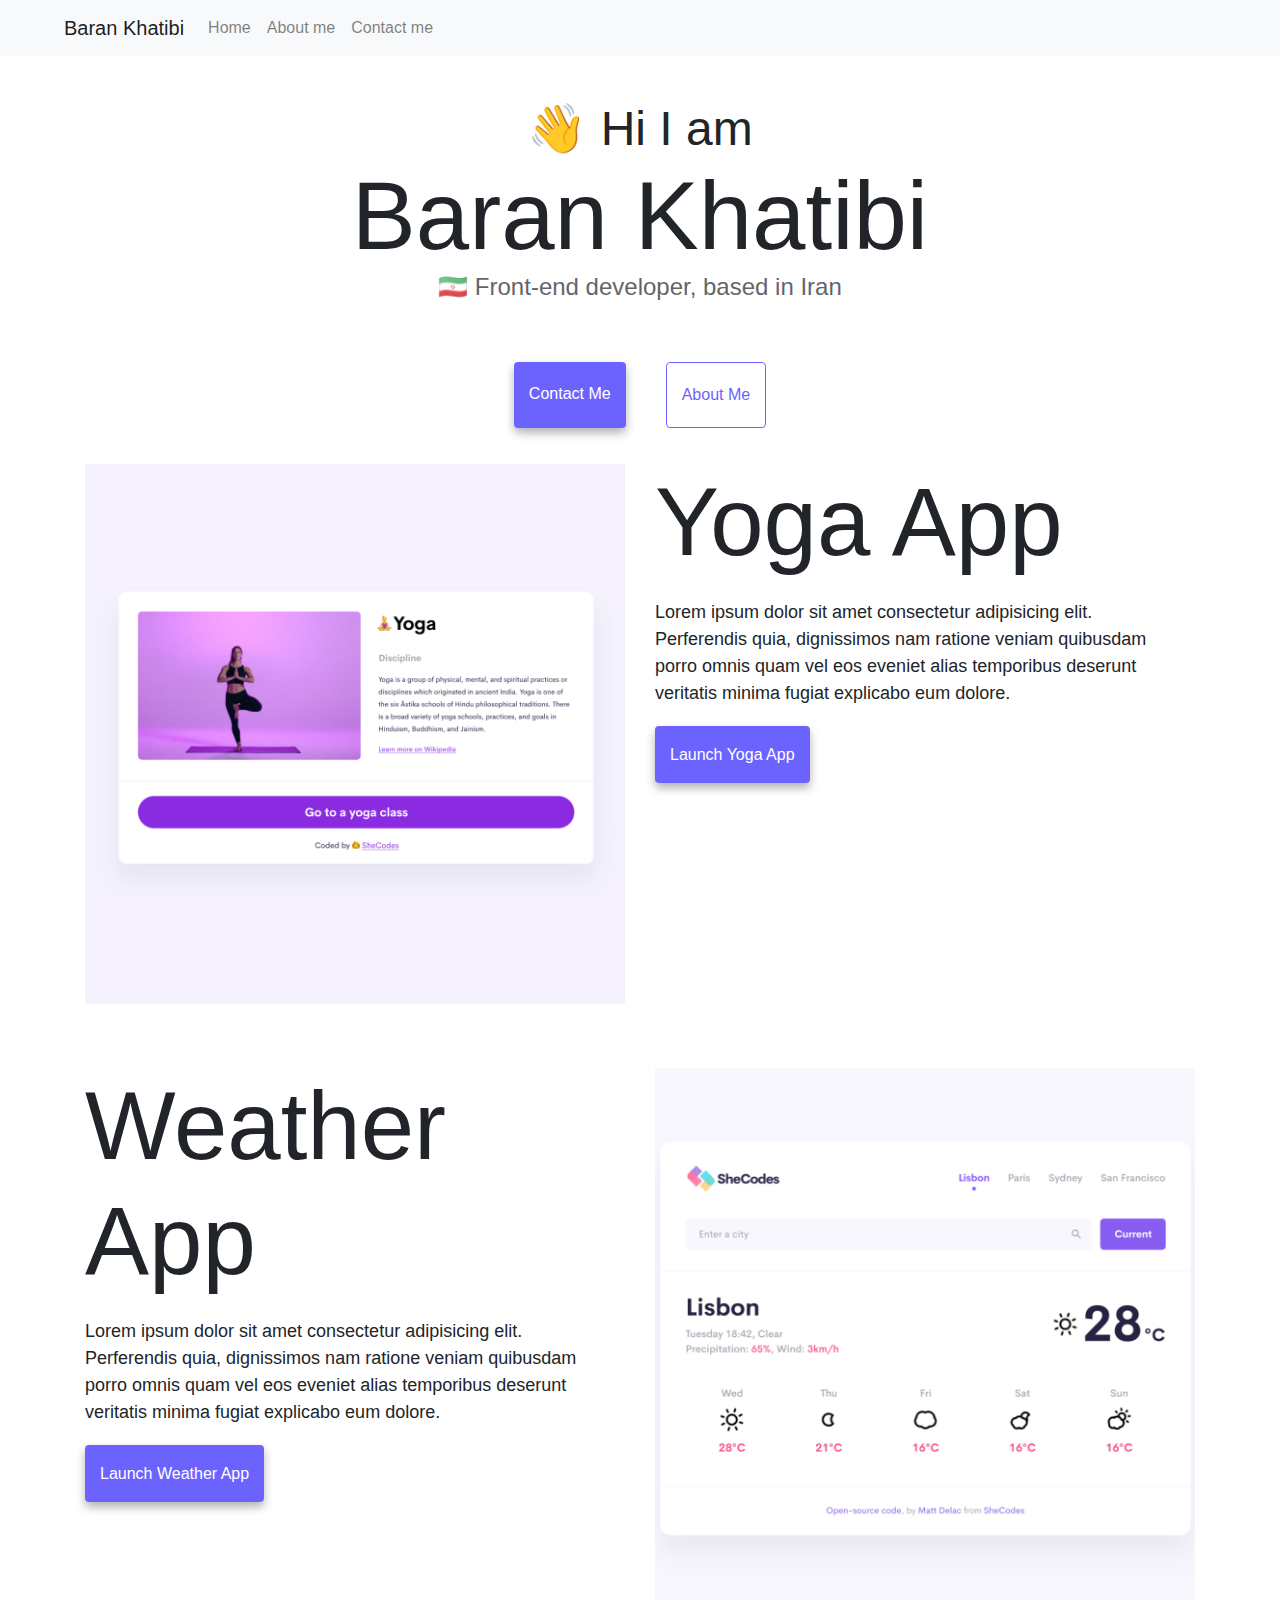
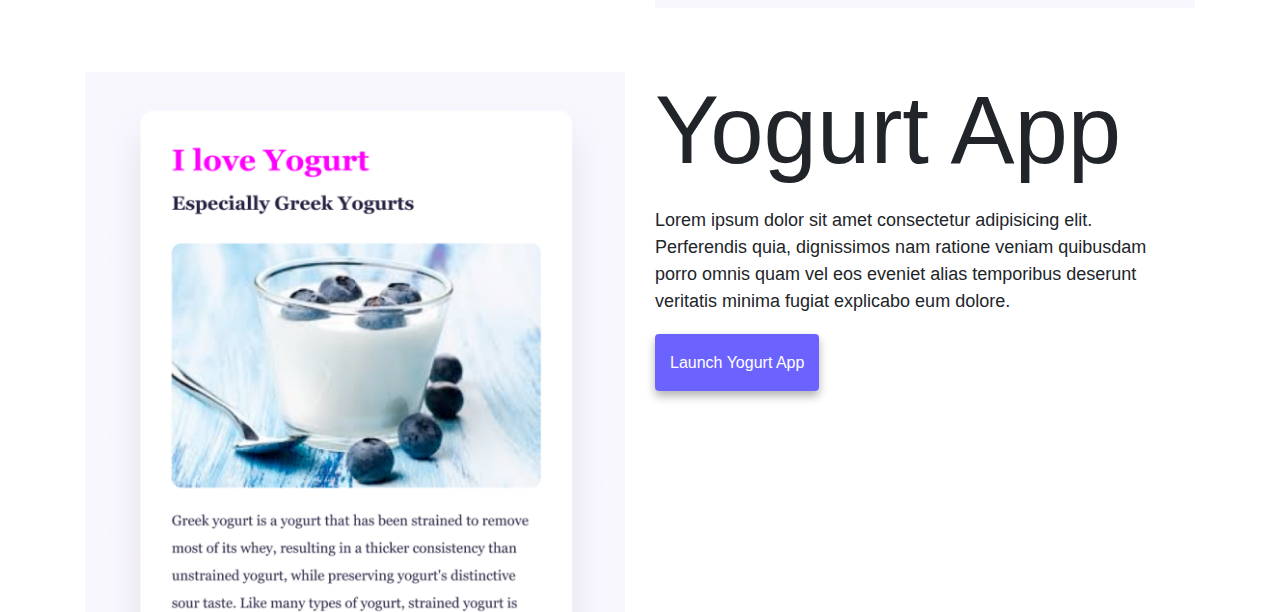
<file: index.html>
<!DOCTYPE html>
<html lang="en">
  <head>
    <meta charset="UTF-8" />
    <meta http-equiv="X-UA-Compatible" content="IE=edge" />
    <meta name="viewport" content="width=device-width, initial-scale=1.0" />
    <title>front-end developer : Baran Khatibi</title>
    <meta name="description" content="a few working projects related to front-end done by the developer : Baran Khatibi">
    
    <link
      rel="stylesheet"
      href="https://cdn.jsdelivr.net/npm/bootstrap@4.4.1/dist/css/bootstrap.min.css"
      integrity="sha384-Vkoo8x4CGsO3+Hhxv8T/Q5PaXtkKtu6ug5TOeNV6gBiFeWPGFN9MuhOf23Q9Ifjh"
      crossorigin="anonymous"
    />
    <script
      src="https://code.jquery.com/jquery-3.4.1.slim.min.js"
      integrity="sha384-J6qa4849blE2+poT4WnyKhv5vZF5SrPo0iEjwBvKU7imGFAV0wwj1yYfoRSJoZ+n"
      crossorigin="anonymous"
    ></script>
    <script
      src="https://cdn.jsdelivr.net/npm/popper.js@1.16.0/dist/umd/popper.min.js"
      integrity="sha384-Q6E9RHvbIyZFJoft+2mJbHaEWldlvI9IOYy5n3zV9zzTtmI3UksdQRVvoxMfooAo"
      crossorigin="anonymous"
    ></script>
    <script
      src="https://cdn.jsdelivr.net/npm/bootstrap@4.4.1/dist/js/bootstrap.min.js"
      integrity="sha384-wfSDF2E50Y2D1uUdj0O3uMBJnjuUD4Ih7YwaYd1iqfktj0Uod8GCExl3Og8ifwB6"
      crossorigin="anonymous"
    ></script>

    <link rel="stylesheet" href="css/style.css" />
  </head>
  <body>
    <nav class="navbar navbar-expand-lg navbar-light bg-light fixed-top">
      <a class="navbar-brand pl-5" href="#">Baran Khatibi</a>
      <button
        class="navbar-toggler mr-5"
        type="button"
        data-toggle="collapse"
        data-target="#navbarNav"
        aria-controls="navbarNav"
        aria-expanded="false"
        aria-label="Toggle navigation"
      >
        <span class="navbar-toggler-icon"></span>
      </button>
      <div class="collapse navbar-collapse" id="navbarNav">
        <ul class="navbar-nav">
          <li class="nav-item">
            <a class="nav-link" href="index.html" title="homepage"
              >Home <span class="sr-only">(current)</span></a
            >
          </li>
          <li class="nav-item">
            <a class="nav-link" href="about.html" title="contact-link">About me</a>
          </li>
          <li class="nav-item">
            <a class="nav-link" href="about.html#contact" title="about-link">Contact me</a>
          </li>
        </ul>
      </div>
    </nav>
    <div class="wrapper">
      <h2 class="margin-topper h2-class">👋 Hi I am</h2>
      <h1>Baran Khatibi</h1>
      <h3>🇮🇷 Front-end developer, based in Iran</h3>
      <div class="navigation-links">
        <a href="about.html#contact" class="contact-link" title="contact-link">Contact me</a>
        <a href="about.html" class="about-link" title="about-link">About me</a>
      </div>

      <div class="container">
        <div class="row">
          <div class="col-sm-6">
            <img src="images/yoga (1).png" alt="yoga-image" class="img-fluid mt-3 index-img" />
          </div>
          <div class="col-sm-6">
            <h2 class="text-left mt-3 fon h1-class">Yoga App</h1>
            <p class="bg-white text-left pl-0">
              Lorem ipsum dolor sit amet consectetur adipisicing elit.
              Perferendis quia, dignissimos nam ratione veniam quibusdam porro
              omnis quam vel eos eveniet alias temporibus deserunt veritatis
              minima fugiat explicabo eum dolore.
            </p>
            <a class="primary-link" href="#" role="button" title="yoga-app">launch yoga app</a>
          </div>
        </div>

        <div class="row mt-5">
          <div class="col-sm-6">
            <h2 class="text-left mt-3 h1-class">Weather App</h1>
            <p class="bg-white text-left pl-0">
              Lorem ipsum dolor sit amet consectetur adipisicing elit.
              Perferendis quia, dignissimos nam ratione veniam quibusdam porro
              omnis quam vel eos eveniet alias temporibus deserunt veritatis
              minima fugiat explicabo eum dolore.
            </p>
            <a class="primary-link" href="#" title="weather-app">Launch Weather App</a>
          </div>

          <div class="col-sm-6">
            <img
              src="images/weather (1).png"
              alt="weather-image"
              class="img-fluid mt-3 index-img"
            />
          </div>
        </div>

        <div class="row mt-5">
          <div class="col-sm-6">
            <img src="images/yogurt (1).png" alt="yogurt-image" class="img-fluid mt-3 index-img" />
          </div>

          <div class="col-sm-6">
            <h2 class="text-left mt-3 h1-class">Yogurt App</h1>
            <p class="bg-white text-left pl-0">
              Lorem ipsum dolor sit amet consectetur adipisicing elit.
              Perferendis quia, dignissimos nam ratione veniam quibusdam porro
              omnis quam vel eos eveniet alias temporibus deserunt veritatis
              minima fugiat explicabo eum dolore.
            </p>
            <a class="primary-link" href="#" title="yogurt-app">Launch Yogurt App</a>
          </div>
        </div>
      </div>
    </div>
  </body>
</html>
</file>
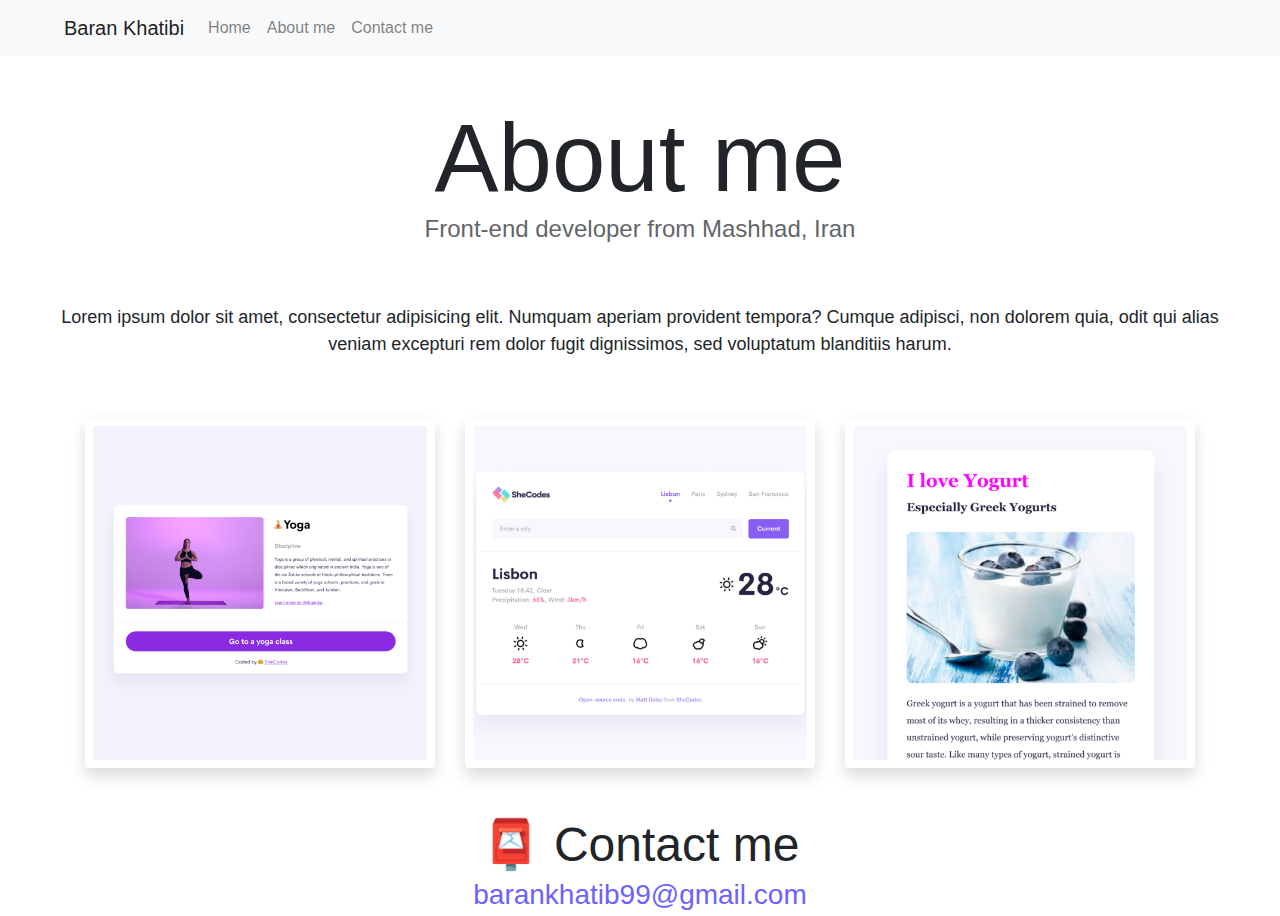
<file: about.html>
<!DOCTYPE html>
<html lang="en">
  <head>
    <meta charset="UTF-8" />
    <meta http-equiv="X-UA-Compatible" content="IE=edge" />
    <meta name="viewport" content="width=device-width, initial-scale=1.0" />
   
    <title>About front-end developer : Baran Khatibi</title>
    <meta name="description" content="This is the about page for more info related to the front-end developer : Baran Khatibi">
    <link
      rel="stylesheet"
      href="https://cdn.jsdelivr.net/npm/bootstrap@4.4.1/dist/css/bootstrap.min.css"
      integrity="sha384-Vkoo8x4CGsO3+Hhxv8T/Q5PaXtkKtu6ug5TOeNV6gBiFeWPGFN9MuhOf23Q9Ifjh"
      crossorigin="anonymous"
    />
    <script
      src="https://code.jquery.com/jquery-3.4.1.slim.min.js"
      integrity="sha384-J6qa4849blE2+poT4WnyKhv5vZF5SrPo0iEjwBvKU7imGFAV0wwj1yYfoRSJoZ+n"
      crossorigin="anonymous"
    ></script>
    <script
      src="https://cdn.jsdelivr.net/npm/popper.js@1.16.0/dist/umd/popper.min.js"
      integrity="sha384-Q6E9RHvbIyZFJoft+2mJbHaEWldlvI9IOYy5n3zV9zzTtmI3UksdQRVvoxMfooAo"
      crossorigin="anonymous"
    ></script>
    <script
      src="https://cdn.jsdelivr.net/npm/bootstrap@4.4.1/dist/js/bootstrap.min.js"
      integrity="sha384-wfSDF2E50Y2D1uUdj0O3uMBJnjuUD4Ih7YwaYd1iqfktj0Uod8GCExl3Og8ifwB6"
      crossorigin="anonymous"
    ></script>

     <link rel="stylesheet" href="css/style.css" />
  </head>
  <body>
    <nav class="navbar navbar-expand-lg navbar-light bg-light fixed-top">
      <a class="navbar-brand pl-5" href="#">Baran Khatibi</a>
      <button
        class="navbar-toggler mr-5"
        type="button"
        data-toggle="collapse"
        data-target="#navbarNav"
        aria-controls="navbarNav"
        aria-expanded="false"
        aria-label="Toggle navigation"
      >
        <span class="navbar-toggler-icon"></span>
      </button>
      <div class="collapse navbar-collapse" id="navbarNav">
        <ul class="navbar-nav">
          <li class="nav-item">
            <a class="nav-link" href="index.html"
              >Home <span class="sr-only">(current)</span></a
            >
          </li>
          <li class="nav-item">
            <a class="nav-link" href="about.html">About me</a>
          </li>
          <li class="nav-item">
            <a class="nav-link" href="about.html#contact">Contact me</a>
          </li>
        </ul>
      </div>
    </nav>

    <div class="wrapper">
      <h1 class="mt-5">About me</h1>
      <h3>Front-end developer from Mashhad, Iran</h3>
      <div class="about-paragraphs">
        <p class="bg-white">
          Lorem ipsum dolor sit amet, consectetur adipisicing elit. Numquam
          aperiam provident tempora? Cumque adipisci, non dolorem quia, odit qui
          alias veniam excepturi rem dolor fugit dignissimos, sed voluptatum
          blanditiis harum.
        </p>
      </div>

      <div class="container">
        <div class="row">
          <div class="col-md-4">
            <img
              src="images/yoga (1).png"
              alt="yoga-image"
              class="img-fluid rounded p-2 shadow about-img"
            />
          </div>

          <div class="col-md-4">
            <img
              src="images/weather (1).png"
              alt="weather-image"
              class="img-fluid rounded p-2 shadow about-img"
            />
          </div>

          <div class="col-md-4">
            <img
              src="images/yogurt (1).png"
              alt="yogurt-image"
              class="img-fluid rounded p-2 shadow about-img"
            />
          </div>
        </div>
      </div>

      <div id="contact">
        <h2 class="mt-5 h2-class">📮 Contact me</h2>
        <a href="mailto:[email]" class="email-link" title="contact-email">
          barankhatib99@gmail.com
        </a>
      </div>
    </div>
  </body>
</html>
</file>
<file: css/style.css>
:root {
  --primary-color: #6c63ff;
  --secondary-color: #f5f2fe;
  --box-shadow: 0 5px 10px rgba(0, 0, 0, 0.3);
}

body {
  /* margin: 60px auto;
  max-width: 800px; */
  margin: 0 auto;
  max-width: 100%;
}

h1,
h2,
h3 {
  text-align: center;
  margin: 0;
}

h1, .h1-class{
  font-size: 96px;
}



h2 {
  font-size: 48px;
}

h3 {
  font-size: 24px;
  opacity: 0.7;
}

p {
  background: var(--secondary-color);
  padding: 20px;
  border-radius: 4px;
  font-size: 18px;
  line-height: 1.5;
  text-align: center;
}


@media (max-width: 576px) {
  
   .container img {
    display: none;
   }

   .container p {
    text-align: center;
   }
}

.margin-topper {
  margin-top: 10px;
}

.wrapper {
  margin-top: 100px;
  /* padding-top: 10px; */
}

.navigation-links {
  display: flex;
  margin-top: 40px;
  justify-content: center;
}

.navigation-links a {
  margin: 20px;
  border-radius: 4px;
  padding: 20px 15px;
  text-decoration: none;
  text-transform: capitalize;
}

.contact-link {
  background: var(--primary-color);
  box-shadow: var(--box-shadow);
  color: white;
}

.about-link {
  color: var(--primary-color);
  border: 1px solid var(--primary-color);
}

.homepage-link {
  color: var(--primary-color);
  text-align: center;
  display: block;
}

.about-paragraphs {
  display: flex;
  margin: 30px 0;
}

.about-paragraphs p {
  margin: 10px;
}

.email-link {
  display: flex;
  justify-content: center;
  color: var(--primary-color);
  font-size: 28px;
  text-decoration: none;
}

.email-link:hover {
  text-decoration: underline;
}

.primary-link {
  background-color: var(--primary-color);
  box-shadow: var(--box-shadow);
  color: white;

  margin: 20px;
  margin-left: 0;
  border-radius: 4px;
  padding: 20px 15px;
  text-decoration: none;
  text-transform: capitalize;
}
</file>
